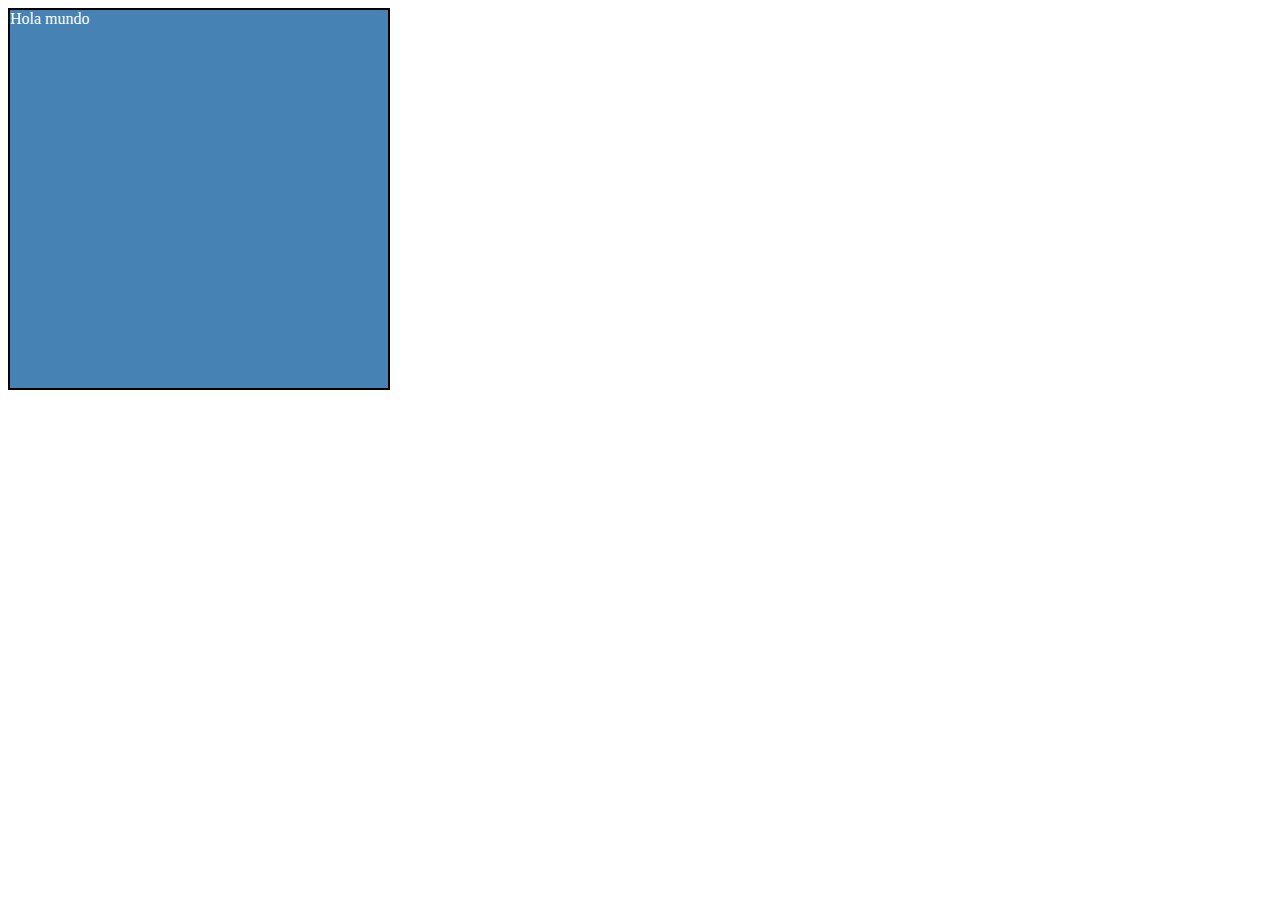
<file: 01-introduccion-css/index.html>
<!DOCTYPE html>
<html lang="es">
<head>
    <meta charset="UTF-8">
    <meta http-equiv="X-UA-Compatible" content="IE=edge">
    <meta name="viewport" content="width=device-width, initial-scale=1.0">
    <title>Primer curso CSS</title>
    <link rel="stylesheet" href="css/style.css">
</head>
<body>
    
    <div class="cuadrado">Hola mundo</div>

</body>
</html>
</file>
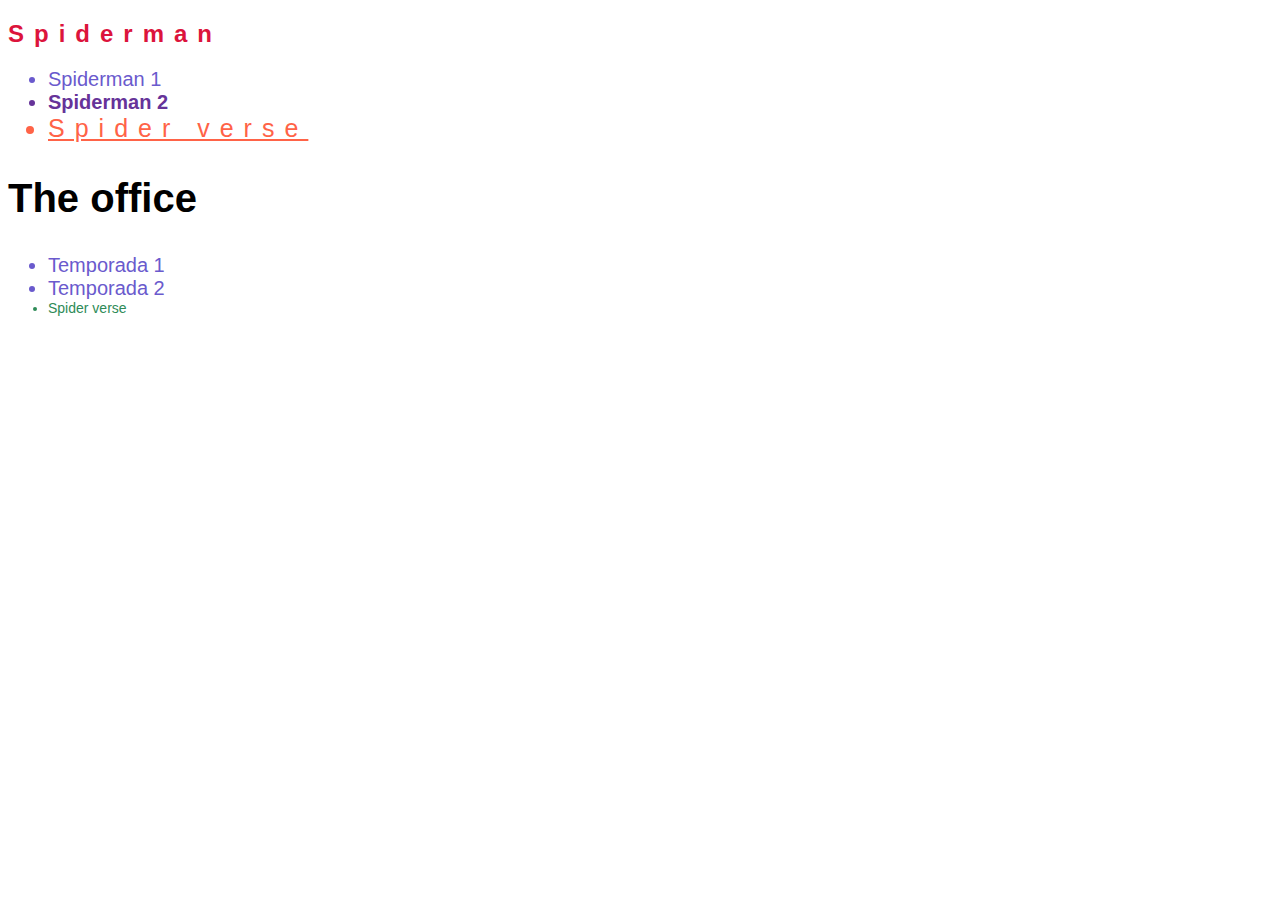
<file: 02-selectores/index.html>
<!DOCTYPE html>
<html lang="es">
<head>
    <meta charset="UTF-8">
    <meta http-equiv="X-UA-Compatible" content="IE=edge">
    <meta name="viewport" content="width=device-width, initial-scale=1.0">
    <title>Selectores</title>
    <link rel="stylesheet" href="css/styles.css">
</head>
<body>

    <h2 class="peliculas espaciado">Spiderman</h2>
    <ul>
        <li class="pelicula">Spiderman 1</li>
        <li class="pelicula favoritas">Spiderman 2</li>
        <li class="pelicula espaciado" id="spidermanNoWayHome">Spider verse</li>
    </ul>

    <h2 class="series">The office</h2>
    <ul>
        <li class="temporadas">Temporada 1</li>
        <li class="temporadas">Temporada 2</li>
        <li class="temporadas" id="temporada3">Spider verse</li>
    </ul>

</body>
</html>
</file>
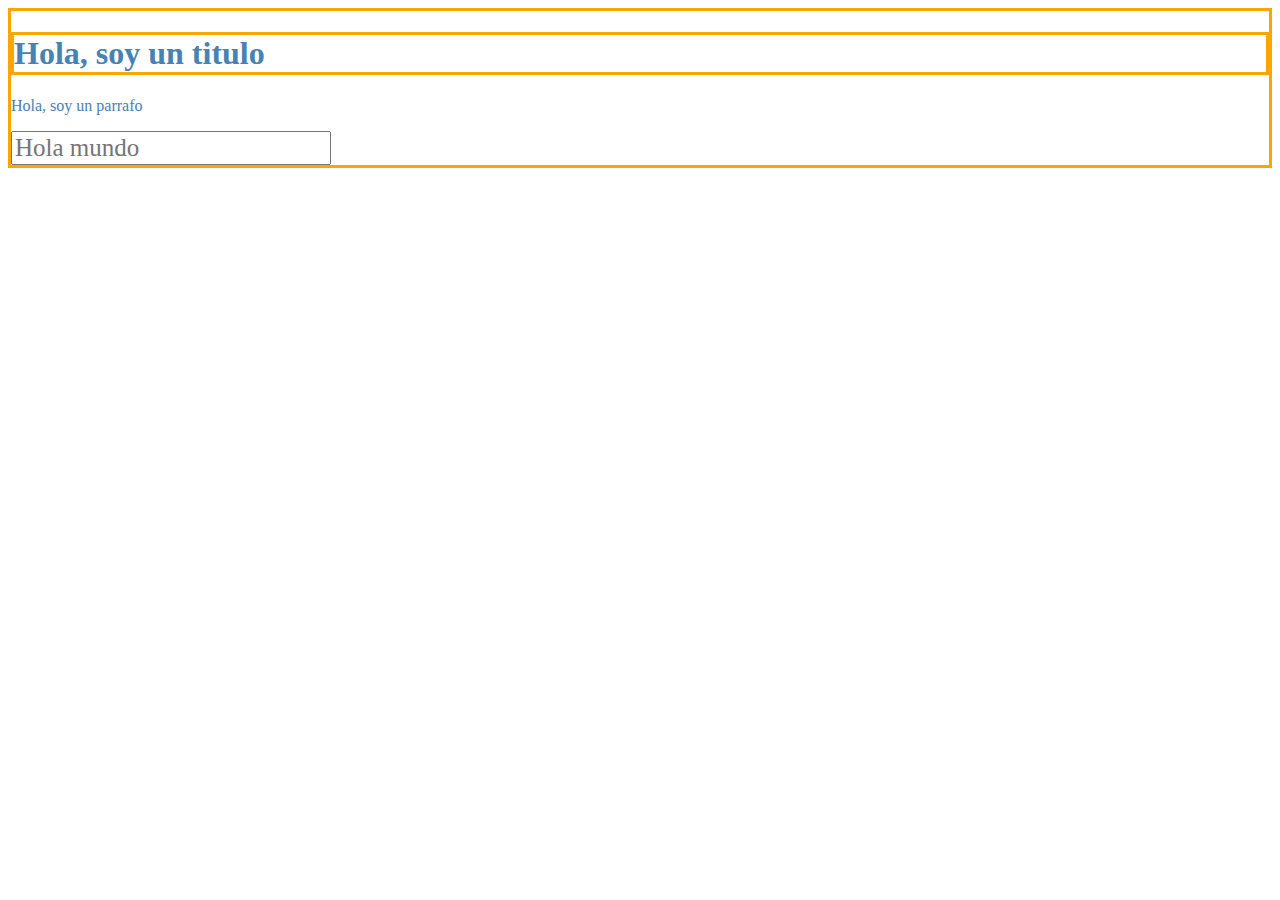
<file: 03-herencia, cascada y especificidad/index.html>
<!DOCTYPE html>
<html lang="en">
<head>
    <meta charset="UTF-8">
    <meta http-equiv="X-UA-Compatible" content="IE=edge">
    <meta name="viewport" content="width=device-width, initial-scale=1.0">
    <title>Herencia, Especificidad & Cascada</title>
    <link rel="stylesheet" href="estilos.css">
</head>
<body>
    
    <h1 class="title" id="title">Hola, soy un titulo</h1>
    <p>Hola, soy un parrafo</p>
    <input type="text" placeholder="Hola mundo">
    
</body> 
</html>
</file>
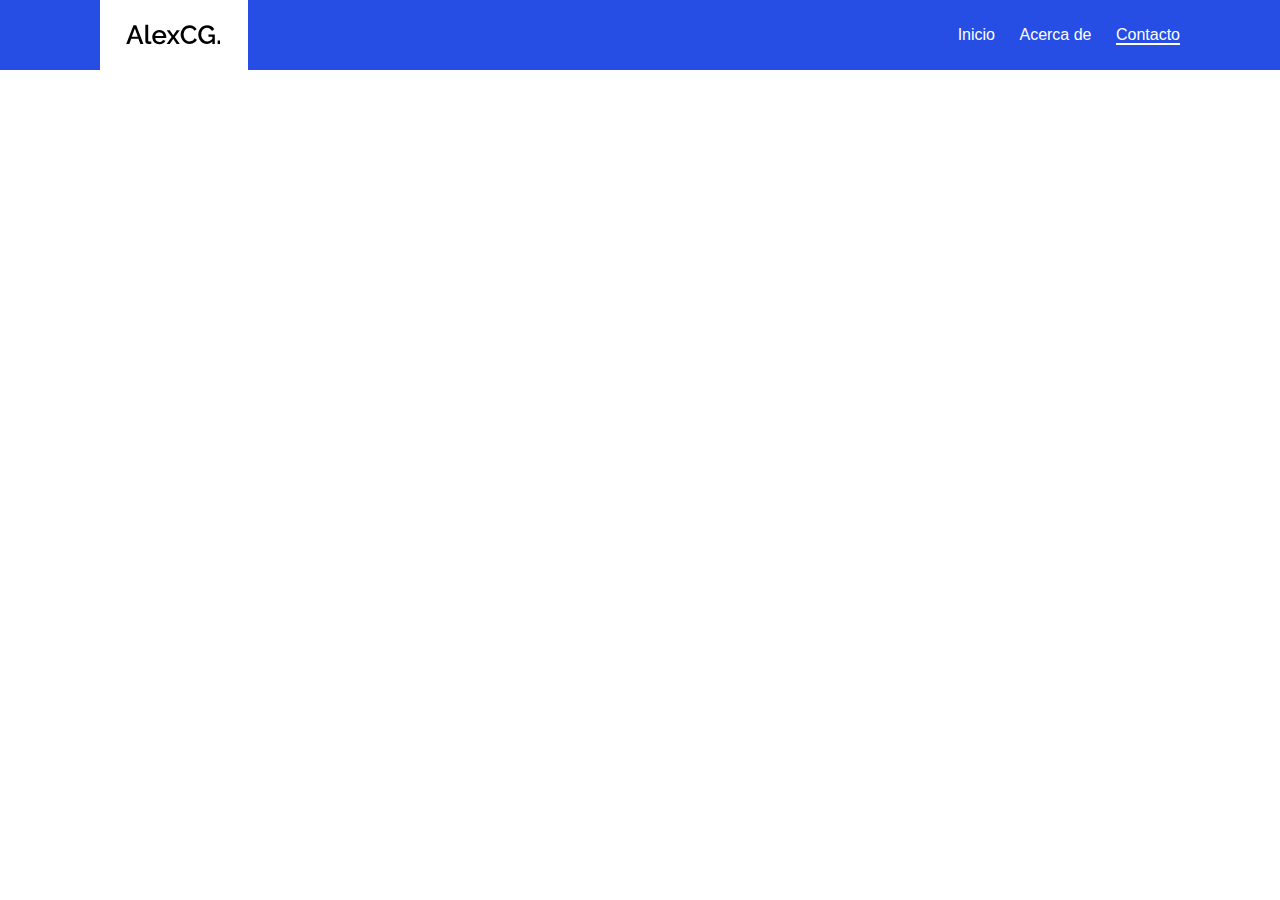
<file: 04-BEM/index.html>
<!DOCTYPE html>
<html lang="en">
<head>
    <meta charset="UTF-8">
    <meta http-equiv="X-UA-Compatible" content="IE=edge">
    <meta name="viewport" content="width=device-width, initial-scale=1.0">
    <title>BEM</title>
    <link rel="stylesheet" href="styles.css">
</head>
<body>
    
    <nav class="nav">

        <img src="logo.svg" class="nav__logo">

        <div class="nav__links">
            <a href="#" class="nav__link">Inicio</a>
            <a href="#" class="nav__link">Acerca de</a>
            <a href="#" class="nav__link nav__link--active">Contacto</a>
        </div>

    </nav>
    
</body> 
</html>
</file>
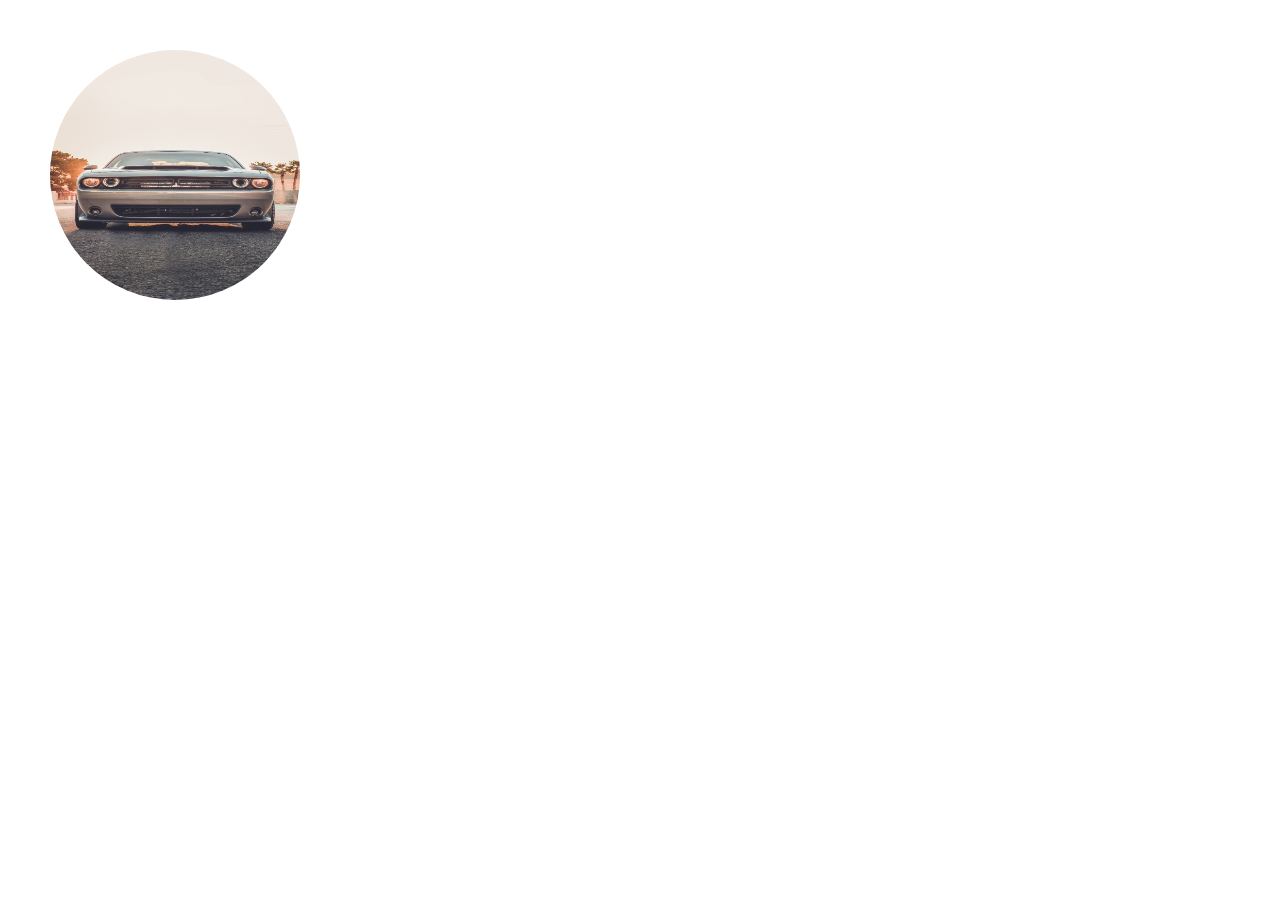
<file: 06-Radious-Shadow/index.html>
<!DOCTYPE html>
<html lang="es">
<head>
    <meta charset="UTF-8">
    <meta http-equiv="X-UA-Compatible" content="IE=edge">
    <meta name="viewport" content="width=device-width, initial-scale=1.0">
    <title>Radious and shadow</title>
    <link rel="stylesheet" href="styles.css">
</head>
<body>

    <img src="img.jpg" class="img">
    
</body> 
</html>
</file>
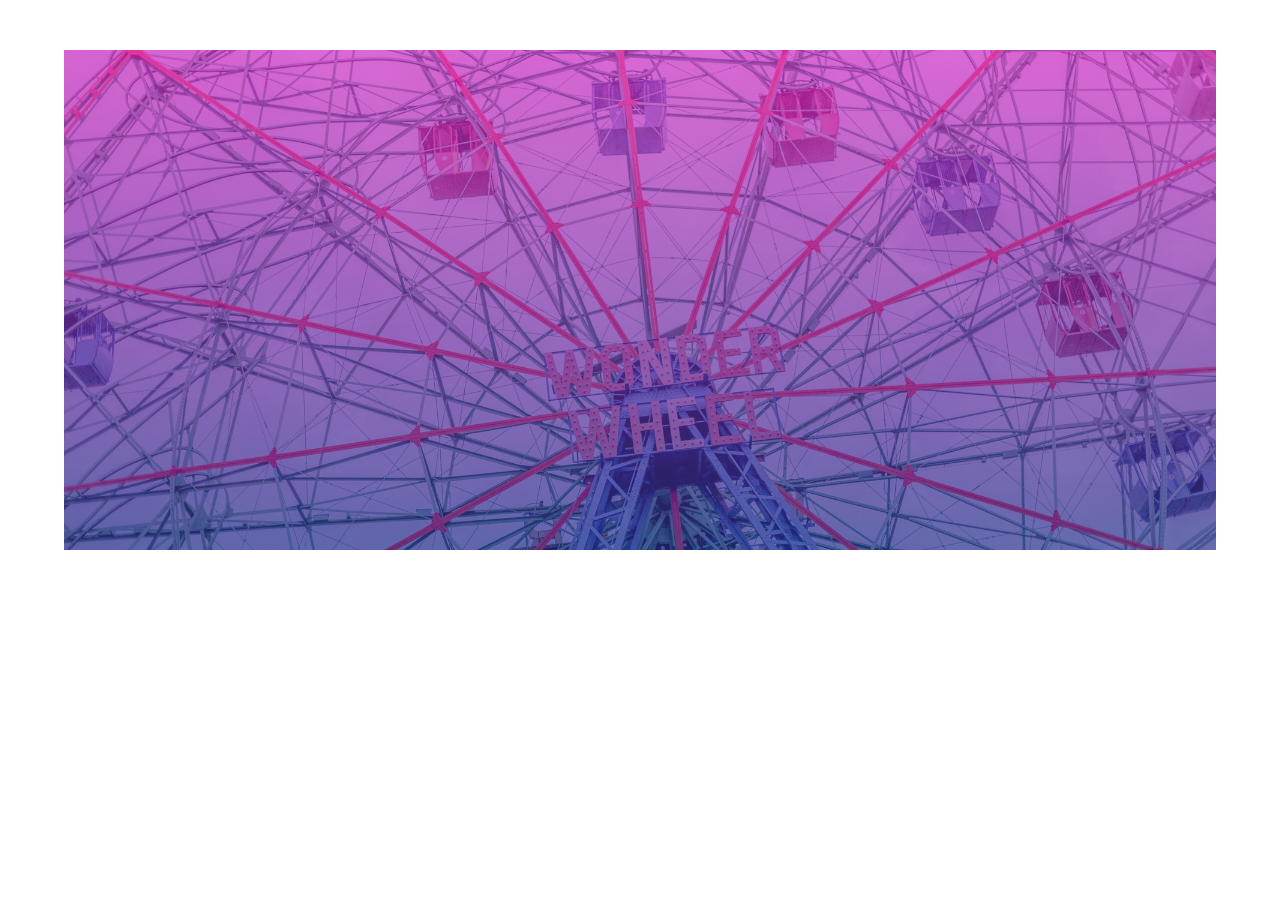
<file: 07-Fondos & Colores/index.html>
<!DOCTYPE html>
<html lang="es">
<head>
    <meta charset="UTF-8">
    <meta http-equiv="X-UA-Compatible" content="IE=edge">
    <meta name="viewport" content="width=device-width, initial-scale=1.0">
    <title>Fondos & Colores</title>
    <link rel="stylesheet" href="estilos.css">
</head>
<body>

    <div class="container">
    </div>
    
</body>
</html>
</file>
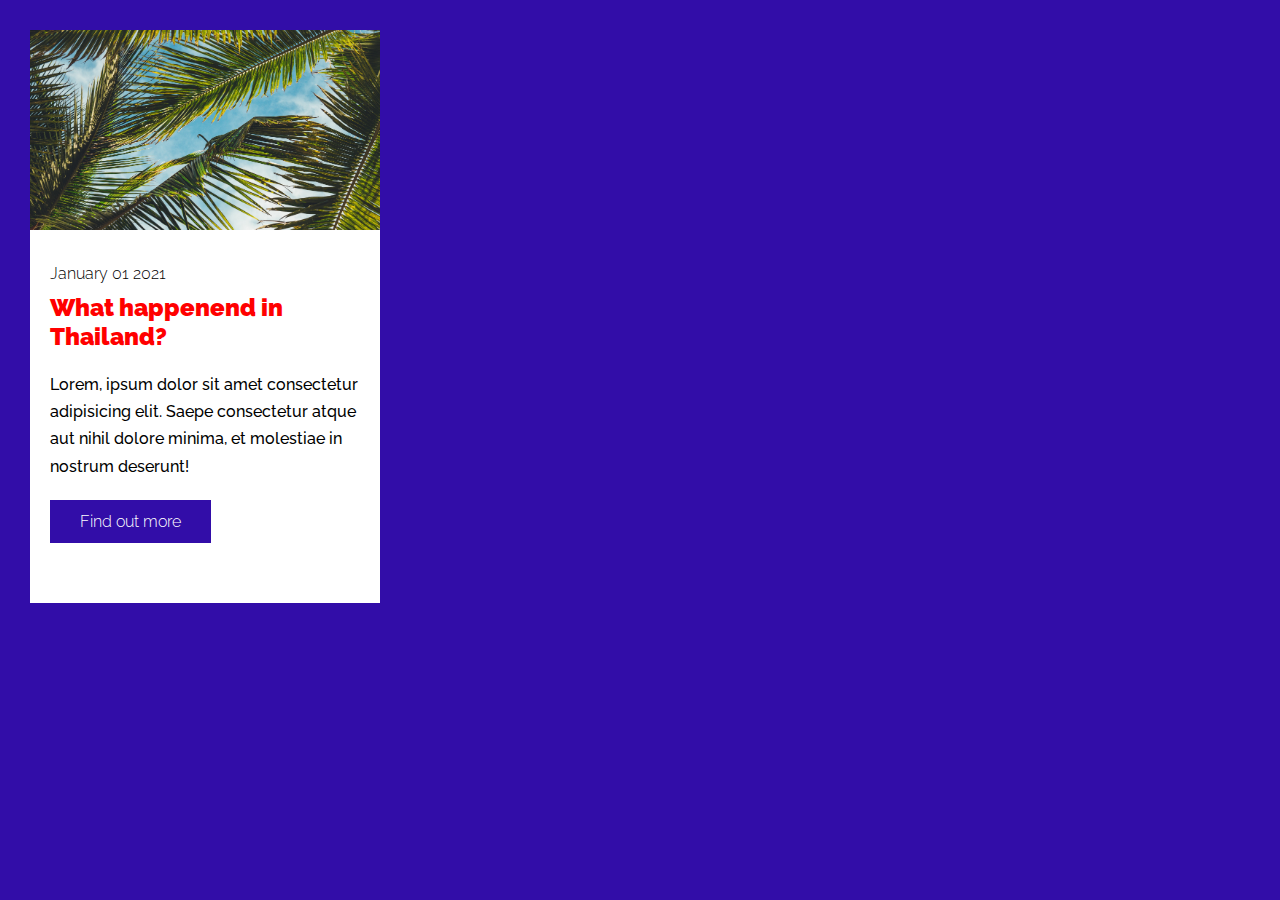
<file: 08-Fuentes/index.html>
<!DOCTYPE html>
<html lang="es">
<head>
    <meta charset="UTF-8">
    <meta http-equiv="X-UA-Compatible" content="IE=edge">
    <meta name="viewport" content="width=device-width, initial-scale=1.0">
    <title>Fuentes</title>
    <link rel="stylesheet" href="estilos.css">

</head>
<body>

    <article class="card">
        <img src="imagen.jpg" class="card__img">

        <div class="card__texts">
            <p class="card__date">January 01 2021</p>
            <h2 class="card__title">What happenend in Thailand?</h2>
            <p class="card__paragraph">Lorem, ipsum dolor sit amet consectetur adipisicing elit. Saepe consectetur atque aut nihil dolore minima, et molestiae in nostrum deserunt!</p>

            <a href="#" class="card__cta">Find out more</a>
        </div>
    </article>

</body>
</html>
</file>
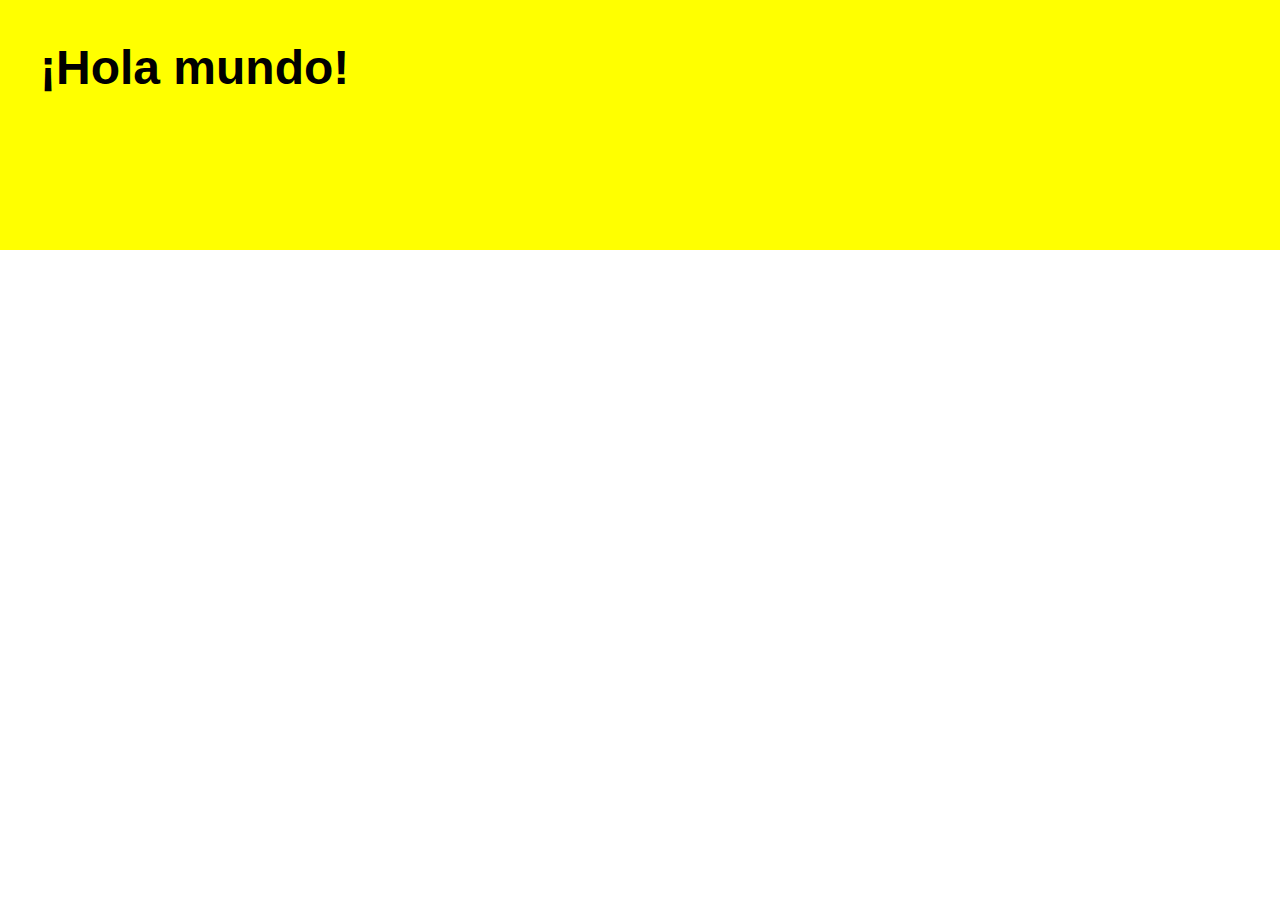
<file: 09-Unidades de medida/index.html>
<!DOCTYPE html>
<html lang="es">
<head>
    <meta charset="UTF-8">
    <meta http-equiv="X-UA-Compatible" content="IE=edge">
    <meta name="viewport" content="width=device-width, initial-scale=1.0">
    <title>Unidades de medida</title>
    <link rel="stylesheet" href="estilos.css">
</head>
<body>

    <section class="container">
        <div class="container-child">
            <h2 class="title">¡Hola mundo!</h2>
        </div>
    </section>
    
</body>
</html>
</file>
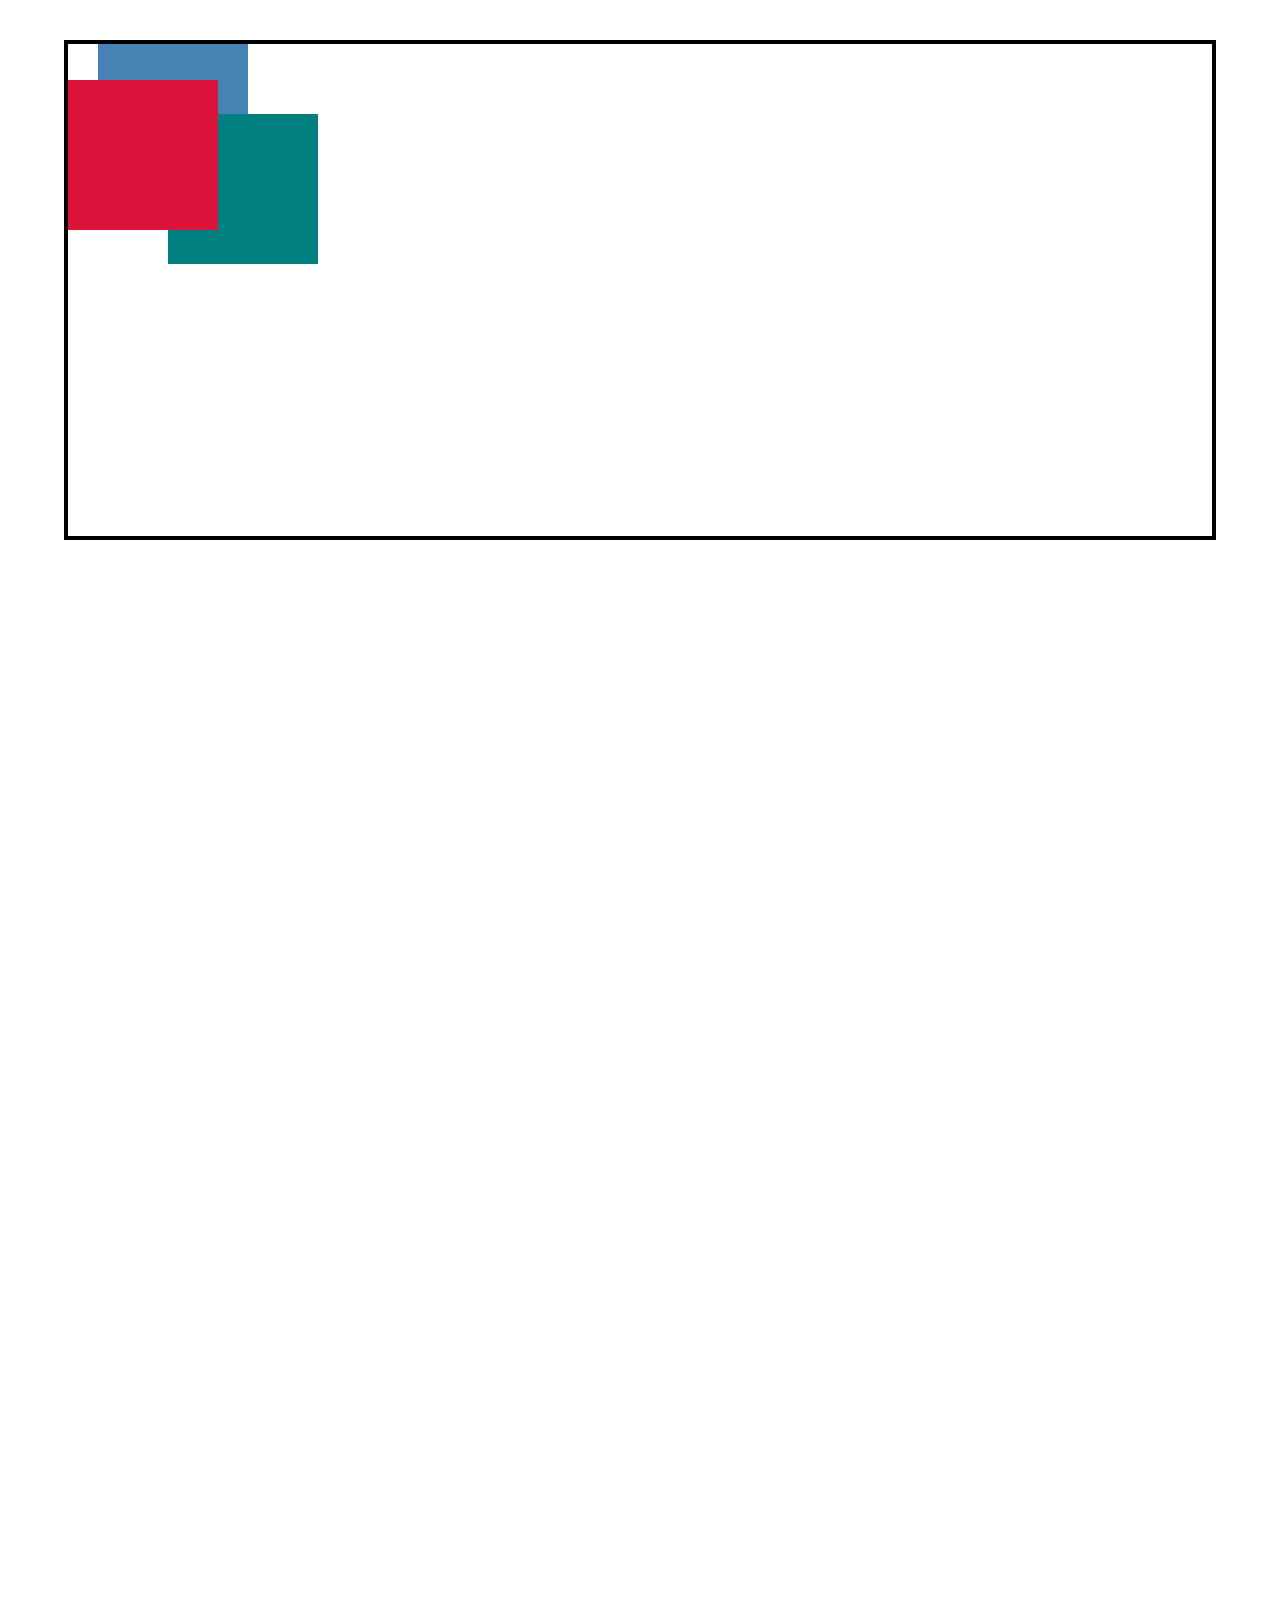
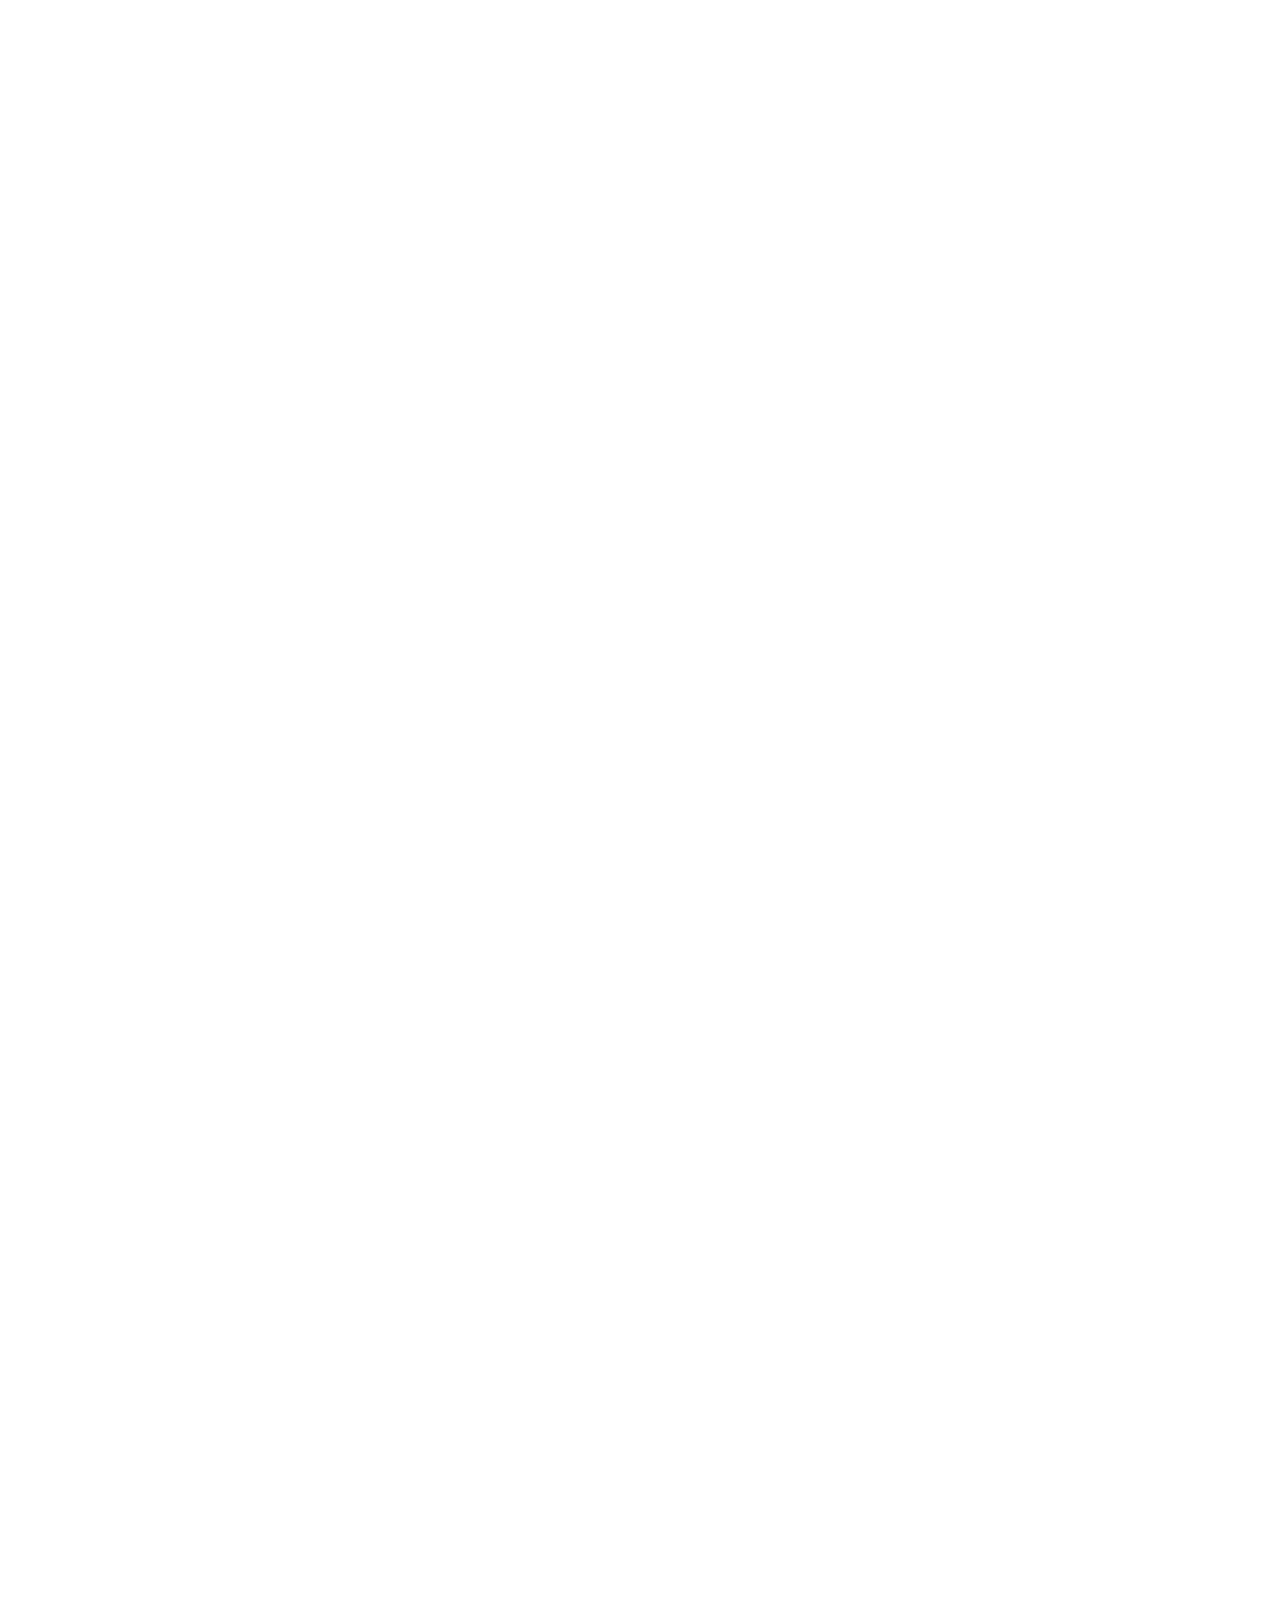
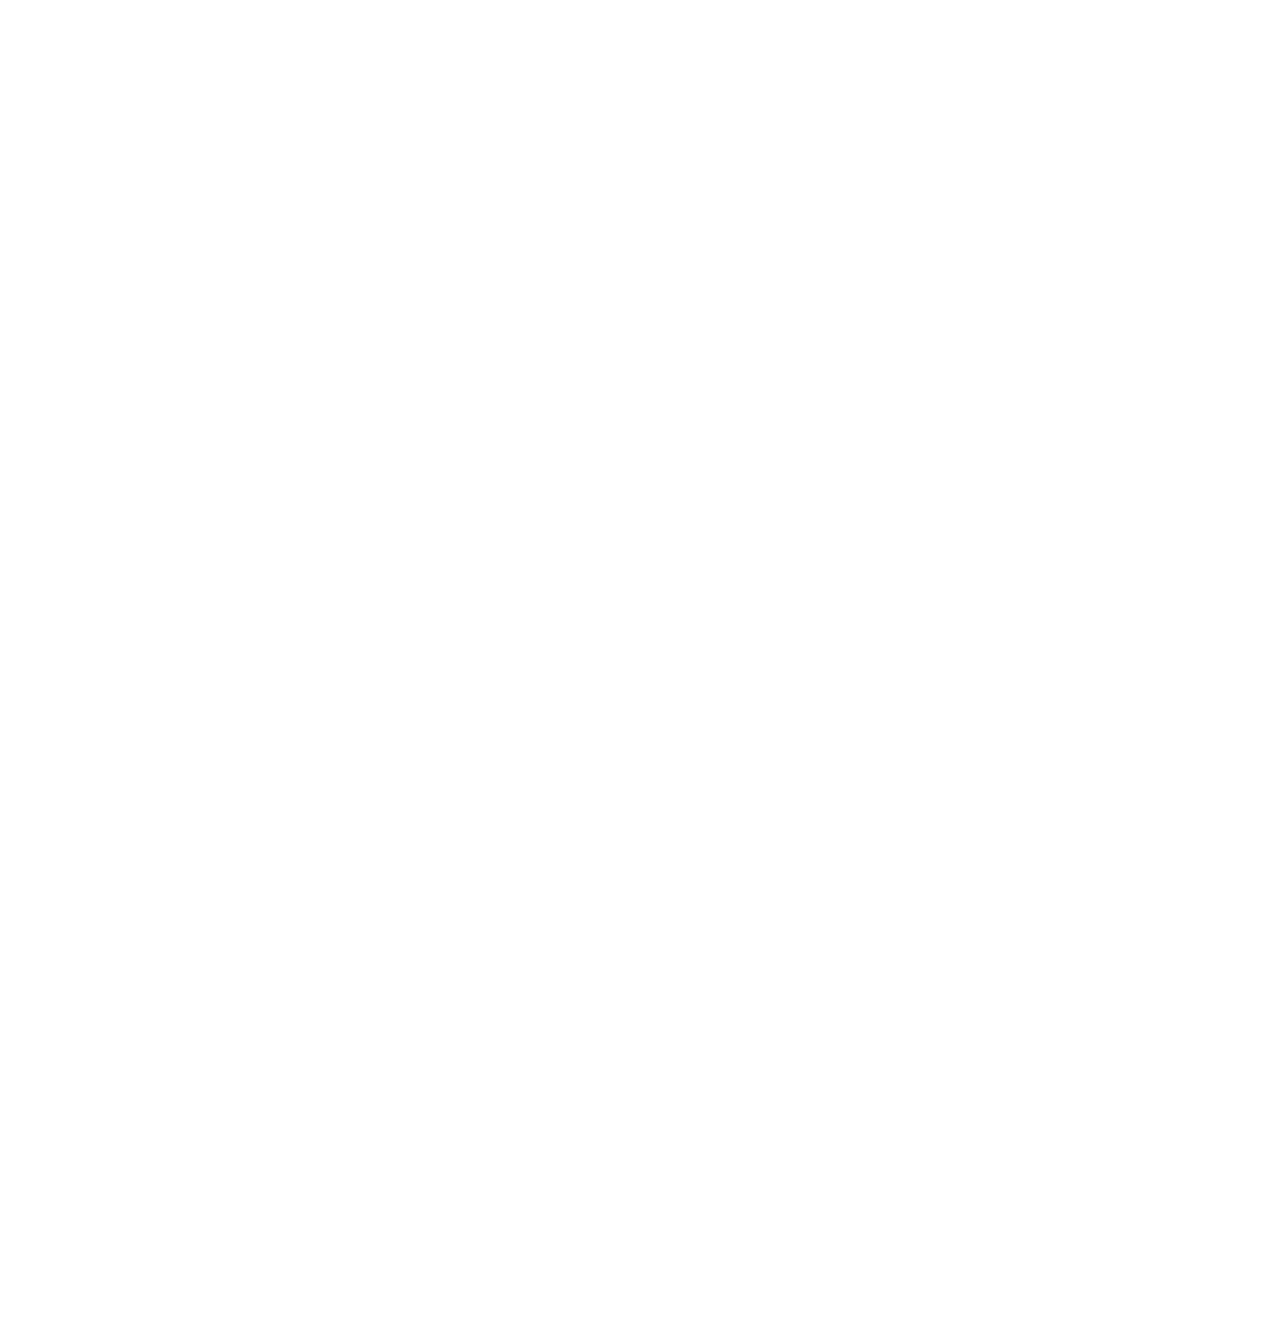
<file: 10-Position/index.html>
<!DOCTYPE html>
<html lang="es">
<head>
    <meta charset="UTF-8">
    <meta http-equiv="X-UA-Compatible" content="IE=edge">
    <meta name="viewport" content="width=device-width, initial-scale=1.0">
    <title>Posicionamiento</title>
    <link rel="stylesheet" href="estilos.css">
</head>
<body>

    <div class="container">
        <div class="element fixed"></div>
        <div class="element relative"></div>
        <div class="element absolute"></div>
        
    </div>
    
    
</body>
</html>
</file>
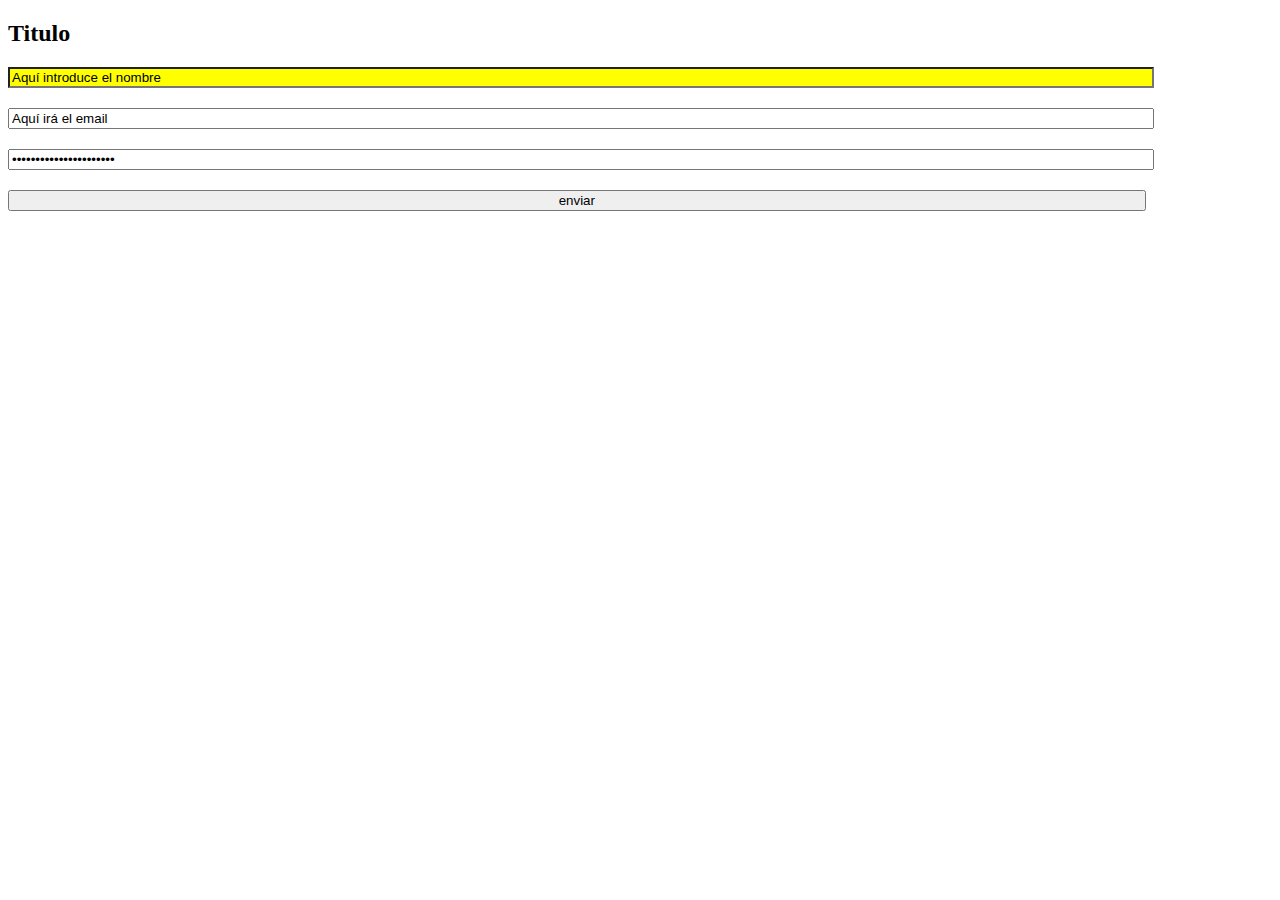
<file: 02-selectores/atributo/index.html>
<!DOCTYPE html>
<html lang="es">
<head>
    <meta charset="UTF-8">
    <meta http-equiv="X-UA-Compatible" content="IE=edge">
    <meta name="viewport" content="width=device-width, initial-scale=1.0">
    <title>Atributo</title>
    <link rel="stylesheet" href="styles.css">
</head>
<body>

    <h2 class="titulo">Titulo</h2>

    <form class="form">
        <input type="text" value="Aquí introduce el nombre">
        <input type="email" value="Aquí irá el email">
        <input type="password" value="Aquí irá la contraseña">

        <input type="submit" value="enviar">
    </form>

</body>
</html>
</file>
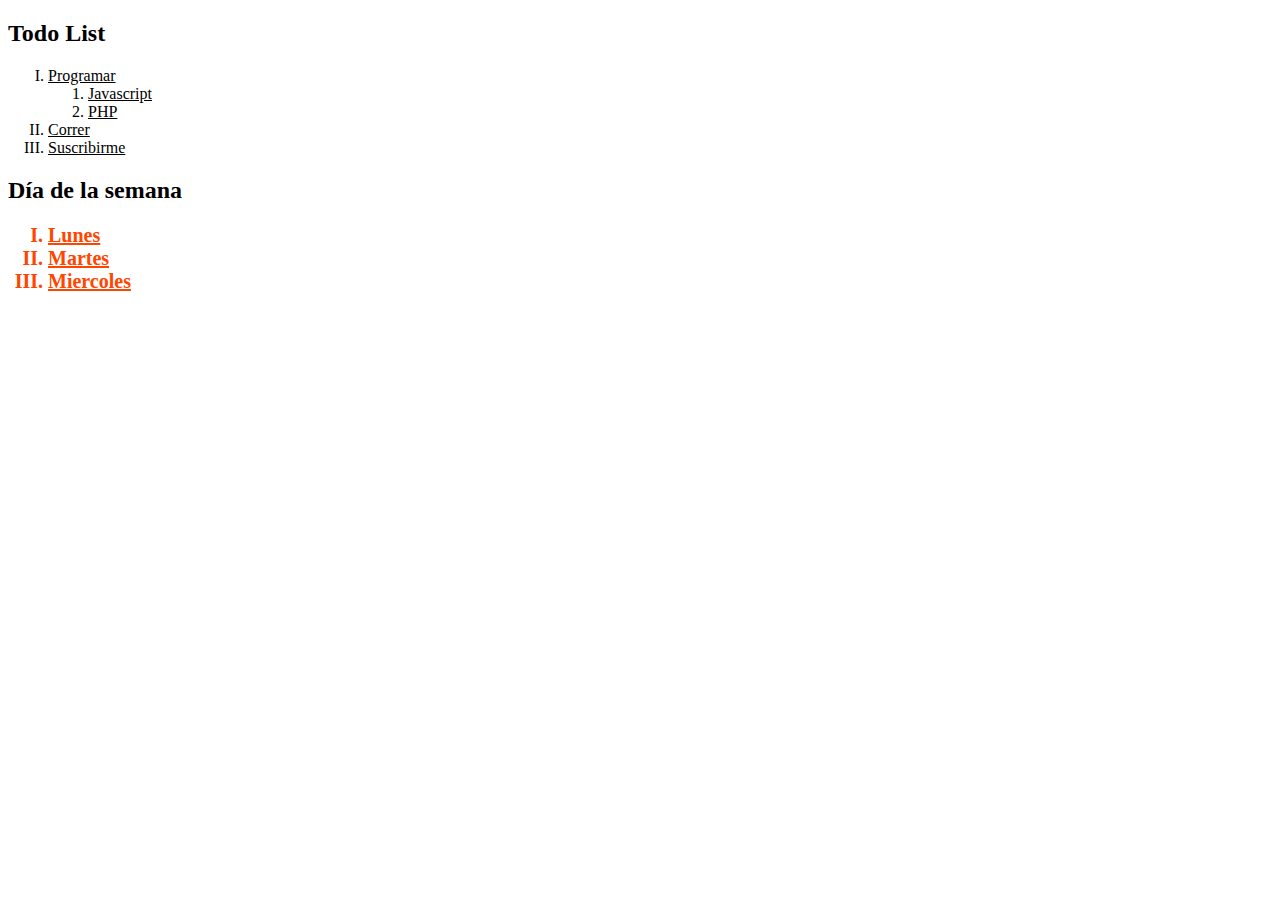
<file: 02-selectores/combinadores/index.html>
<!DOCTYPE html>
<html lang="es">
<head>
    <meta charset="UTF-8">
    <meta http-equiv="X-UA-Compatible" content="IE=edge">
    <meta name="viewport" content="width=device-width, initial-scale=1.0">
    <title>Combinadores</title>
    <link rel="stylesheet" href="style-combinadores.css">
</head>
<body>

    <h2 class="titulo">Todo List</h2>
    <ul class="todo listas"> 
        <li class="lista">Programar</li>
        <ul class="sublista">
            <li class="lista">Javascript</li>
            <li class="lista">PHP</li>
        </ul>
        <li class="lista">Correr</li>
        <li class="lista">Suscribirme</li>
    </ul>

    <h2 class="titulo">Día de la semana</h2>
    <ul class="dias listas">
        <li class="lista">Lunes</li>
        <li class="lista">Martes</li>
        <li class="lista">Miercoles</li>
    </ul>

    <!-- <article>

        <h2 class="subtitulo">¿Qué es un registro de hábitos?</h2>

        <p class="parrafo">Lorem, ipsum dolor sit amet consectetur adipisicing elit. Ratione vero accusamus alias praesentium vel, suscipit deleniti cum error excepturi at beatae iure, rem, adipisci iste? Soluta delectus </p>

        <p class="parrafo">Lorem ipsum dolor sit amet consectetur adipisicing elit. Ipsam quisquam, dignissimos expedita, illo inventore, corrupti perferendis nostrum consequatur accusantium est libero totam explicabo ducimus. Quas, quos. Dolorum dolorem quam ex?</p>

        <p class="parrafo">Lorem ipsum dolor sit amet consectetur adipisicing elit. Ratione impedit pariatur voluptate esse incidunt, sunt similique vero nam? Consequatur tenetur sunt ipsum incidunt reprehenderit quia totam asperiores possimus saepe exercitationem.</p>

    </article> -->

</body>
</html>
</file>
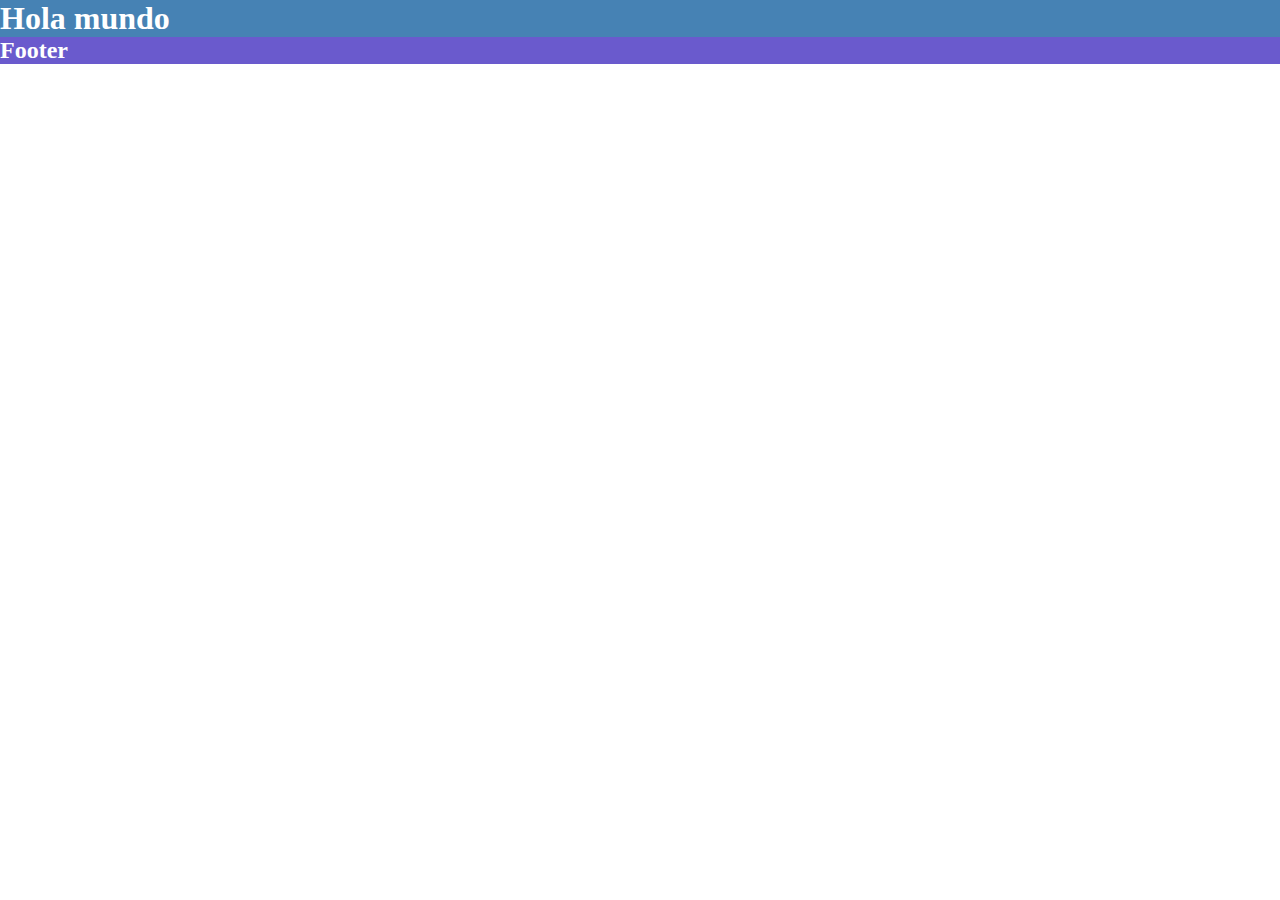
<file: 05-Box-model/box model/index.html>
<!DOCTYPE html>
<html lang="en">
<head>
    <meta charset="UTF-8">
    <meta http-equiv="X-UA-Compatible" content="IE=edge">
    <meta name="viewport" content="width=device-width, initial-scale=1.0">
    <title>Box model</title>
    <link rel="stylesheet" href="styles.css">
</head>
<body>
    
    <!-- <div class="card card--one">

        <h2 class="card__tittle">Aprende CSS</h2>
        <p class="card__paragraph">Lorem ipsum dolor sit amet consectetur adipisicing elit. Quam ullam illum beatae consectetur ipsa. Earum soluta facere ipsam debitis doloremque quam amet nihil maxime consectetur quae. Temporibus, tempore in. Quas?</p>

    </div> -->

    <main class="main">
        <h1 class="main__tittle">Hola mundo</h1>
    </main>

    <footer class="footer">
        <h2 class="footer__title">Footer</h2>
    </footer>
    
</body> 
</html>
</file>
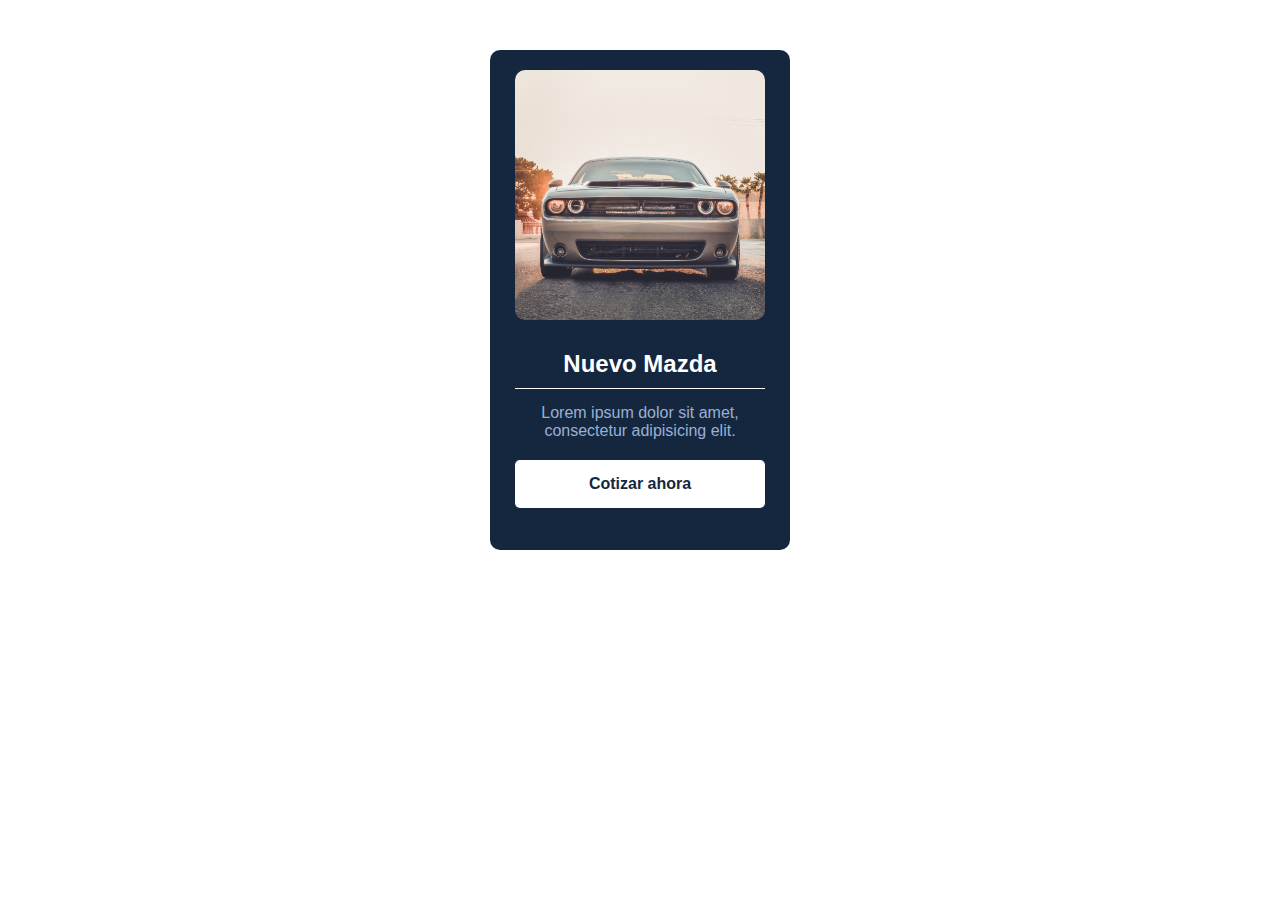
<file: 05-Box-model/card/index.html>
<!DOCTYPE html>
<html lang="es">
<head>
    <meta charset="UTF-8">
    <meta http-equiv="X-UA-Compatible" content="IE=edge">
    <meta name="viewport" content="width=device-width, initial-scale=1.0">
    <title>Card</title>
    <link rel="stylesheet" href="styles.css">
</head>
<body>
    
    <!-- <h1 class="title">
        Aprende css
    </h1>
    <a href="#" class="btn">Soy un botón</a> -->

    <div class="card">
        <img src="img.jpg" class="card__img">
        <h2 class="card__title">Nuevo Mazda</h2>
        <p class="card__paragraph">Lorem ipsum dolor sit amet, consectetur adipisicing elit.</p>
        <a href="#" class="card__cta">Cotizar ahora</a>
    </div>
    
</body> 
</html>
</file>
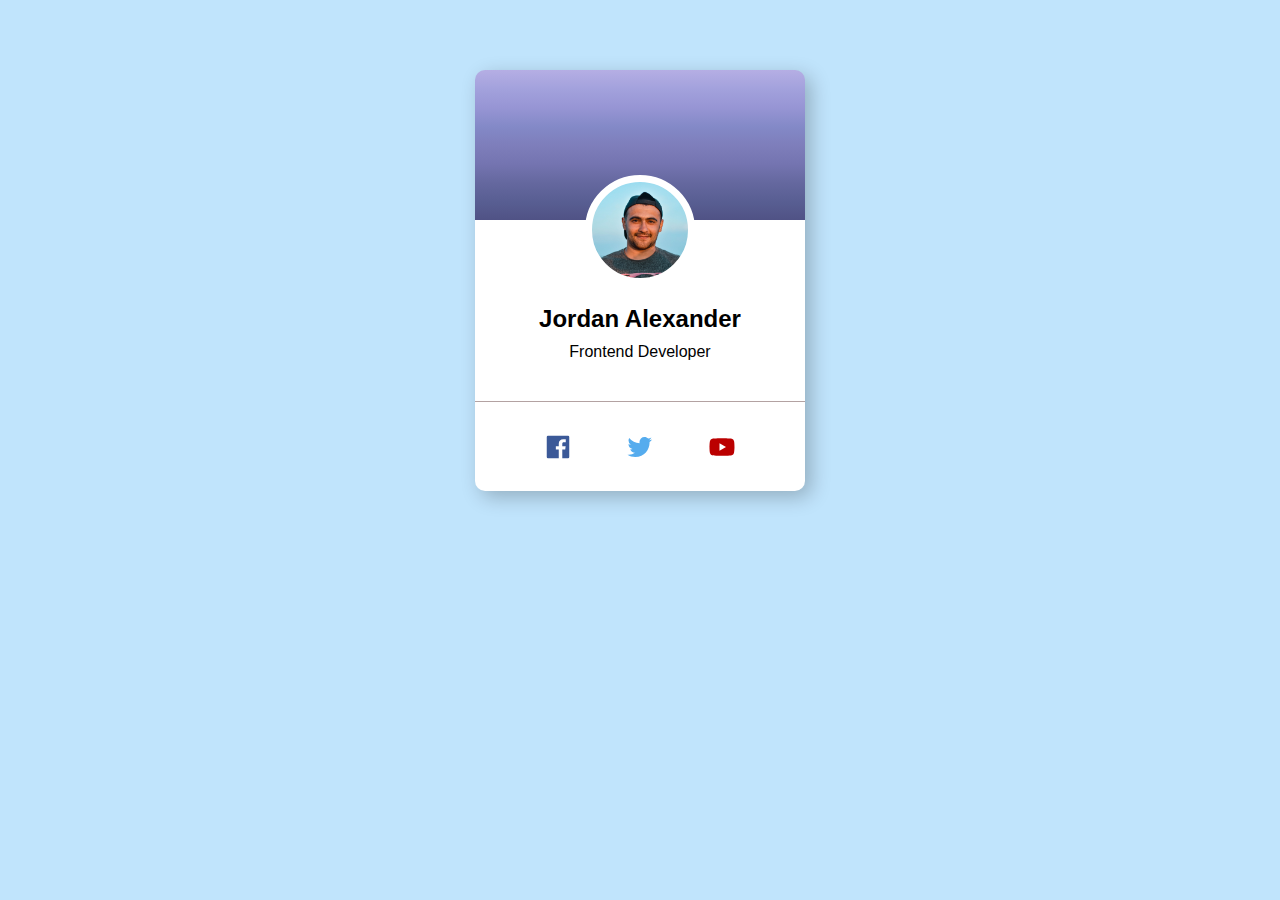
<file: 07-Fondos & Colores/Tarjeta Práctica/index.html>
<!DOCTYPE html>
<html lang="es">
<head>
    <meta charset="UTF-8">
    <meta http-equiv="X-UA-Compatible" content="IE=edge">
    <meta name="viewport" content="width=device-width, initial-scale=1.0">
    <title>Tarjeta Práctica</title>
    <link rel="stylesheet" href="estilos.css">
</head>
<body>
    
    <section class="card">
        <div class="card__person"></div>
        <h2 class="card__name">Jordan Alexander</h2>
        <p class="card__position">Frontend Developer</p>

        <div class="card__media">
            <a href="#" class="card__icon card__icon--facebook"></a>
            <a href="#" class="card__icon card__icon--twitter"></a>
            <a href="#" class="card__icon card__icon--youtube"></a>
        </div>
    </section>



</body>
</html>
</file>
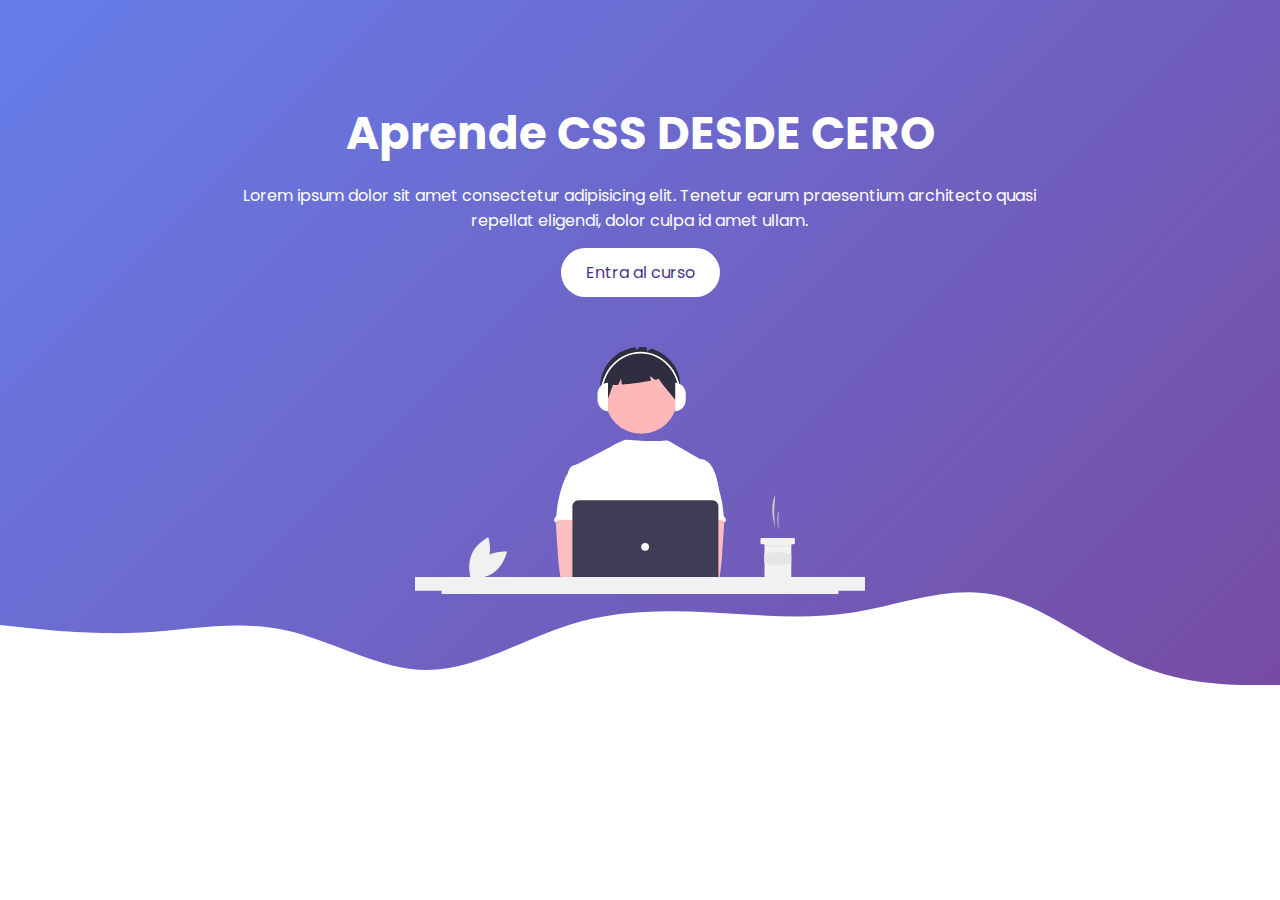
<file: 08-Fuentes/practica/index.html>
<!DOCTYPE html>
<html lang="es">
<head>
    <meta charset="UTF-8">
    <meta http-equiv="X-UA-Compatible" content="IE=edge">
    <meta name="viewport" content="width=device-width, initial-scale=1.0">
    <title>Practica Fonts</title>
    <link rel="stylesheet" href="estilos.css">
</head>
<body>

    <header class="hero">
        <section class="hero__container">
            <div class="hero__texts">
                <h1 class="hero__title">Aprende CSS DESDE CERO</h1>
                <p class="hero__paragraph">Lorem ipsum dolor sit amet consectetur adipisicing elit. Tenetur earum praesentium architecto quasi repellat eligendi, dolor culpa id amet ullam.</p>
                <a href="https://alexcgdesign.com/cursocss" class="hero__cta">Entra al curso</a>
            </div>

            <figure class="hero__picture">
                <img src="ilustracion.svg" class="hero__img">
            </figure>
        </section>
    </header>
    
</body>
</html>
</file>
<file: 01-introduccion-css/css/style.css>
.cuadrado{
    height: 10cm;
    width: 10cm;
    background: steelblue;
    color: white;
    border: 2px solid black;
}
</file>
<file: 02-selectores/css/styles.css>
/* Selector universal */
/* *{
   
} */

/* Selector de tipo */
body{
    font-family: 'Arial';
}

li{
    color: slateblue;
    font-size: 20px;
}

/* Selector de clases */

.peliculas{
    color: crimson
}

.series{
    font-size: 40px;
}

.favoritas{
    font-weight: bold;
    color: rebeccapurple;
}

.espaciado{
    letter-spacing: 10px;
}

/* Selector de ID */

#spidermanNoWayHome{
    font-size: 25px;
    color: tomato;
    text-decoration: underline;
}

#temporada3{
    color: seagreen;
    font-size: 14px;
}
</file>
<file: 03-herencia, cascada y especificidad/estilos.css>
body{
    border: 3px solid orange;
    font-family: cursive;
    color: steelblue;
}

.title{
    border: inherit;
}

input{
    font-size: 25px;
    color: inherit;
    font-family: inherit;
}
</file>
<file: 04-BEM/styles.css>
*{
    margin: 0;
    padding: 0;
    box-sizing: border-box;
}

body{
    font-family: Arial;
}

.nav{
    background-color: #264DE4;
    padding: 0 100px;
    color: white;
    display: flex;
    align-items: center;
    justify-content: space-between;
    height: 70px;
}

.nav__logo{
    height: 100%;
}

.nav__link{
    color: inherit;
    text-decoration: none;
    margin-left: 20px;
}

.nav__link--active{
    border-bottom: 2px solid white;
}
</file>
<file: 06-Radious-Shadow/styles.css>
*{
    margin: 0;
    box-sizing: border-box;
}

body{
    font-family: Arial;
}

.img{
    width: 250px;
    height: 250px;
    /* object-fit: cover; */
    margin: 50px;

    /* border-top-left-radius: 10px;
    border-top-right-radius: 60px;
    border-bottom-right-radius: 110px;
    border-bottom-left-radius: 30px; */

    border-radius: 50%;

}
</file>
<file: 07-Fondos & Colores/estilos.css>
*{
    margin: 0;
    box-sizing: border-box;
}

body{
    font-family: Arial;
}

.container{
    margin: 50px auto;
    width: 90%;
    height: 500px;
    background-image: linear-gradient(#d62eceaf, #283198a8), url('imagen.jpg');
    background-size: cover;
    background-position: center;
}
</file>
<file: 08-Fuentes/estilos.css>
@import url('https://fonts.googleapis.com/css2?family=Raleway:ital,wght@0,100;0,300;0,400;0,500;0,700;0,800;0,900;1,100&display=swap');

*{
    margin: 0;
    box-sizing: border-box;
}

body{
    background-color: #320DA8;   
    font-family: 'Raleway', sans-serif;
}

.card{
    background-color: #fff;
    padding-bottom: 30px;
    width: 350px;
    margin: 30px;
}

.card__texts{
    padding: 30px 20px;
}

.card__img{
    height: 200px;
    width: 100%;
    object-fit: cover;
}

.card__date{
    font-weight: 300;
}

.card__title{
    color: red;
    font-weight: 900;
    margin-top: 10px;
    margin-bottom: 20px;
}

.card__paragraph{
    line-height: 1.7;

    font-weight: 500;
    margin-bottom: 20px;
}

.card__cta{
    display: inline-block;
    background-color: #320DA8;
    color: #fff;
    text-decoration: none;
    padding: 12px 30px;
    font-weight: 300;
}
</file>
<file: 09-Unidades de medida/estilos.css>
*{
    margin: 0;
    box-sizing: border-box;
}


body{
    font-family: Arial;
    height: 500px;
}

.container{
    padding: 40px;
    height: 50%;
    background-color: yellow;
}

.container-child{
    
}



.title{
    font-size:3em;
}
</file>
<file: 10-Position/estilos.css>
*{
    box-sizing: border-box;
    margin: 0;
}

body{
    min-height: 500vh;
}

.container{
    width: 90%;
    margin: 40px auto;
    border: 4px solid ;
    min-height: 500px;
    position: relative;
}

.element{
    width: 150px;
    height: 150px;
    margin-bottom: 15px;
}

.static{
    background-color: tomato;
}

.relative{
    background-color: steelblue;
    position: relative;
    left: 30px;
    z-index: 100;
}

.absolute{
    position: absolute;
    background-color: teal;
    top: 70px;
    left: 100px;
    z-index: 200;
}

.fixed{
    background-color: crimson;
    position: fixed;
    top: 80px;
    z-index: 300;
}
</file>
<file: 02-selectores/atributo/styles.css>
[value]{
    display: block;
    width: 90%;
    margin-top: 20px;
}

[type="text"]{
    background-color: yellow;
}
</file>
<file: 02-selectores/combinadores/style-combinadores.css>
/* Combinador de descendientes */

.listas .lista{
    text-decoration: underline;
}

.todo .lista{
    list-style: decimal;
}

.dias .lista{
    list-style: none;
}

/* Combinador de hijos directos */

.listas > .lista{
    list-style: upper-roman;
}

.dias > .lista{
    color: orangered;
    font-weight: bold;
    font-size: 20px;
}

/* Combinador de hermano adyacente */

/* .subtitulo + *{
    background-color: yellow;
    opacity: 0;
    transition: 1s;
}

.subtitulo:hover{
    background-color: steelblue;
}

.subtitulo:hover + .parrafo{
    opacity: 1;
} */

/* Combinadores de hermanos generales */

.subtitulo ~ .parrafo{
    background-color: red;
}
</file>
<file: 05-Box-model/box model/styles.css>
*{
    margin: 0;
}

body{
    font-family: Georgia;
}

/* capa de contenido */

.card{
    background-color: royalblue;
    color: white;
    width: auto;
    display: block;
    width: 300px;
    /* max-width: 300px;
    min-width: 200px; */
    /* min-height: 300px; */
    /* height: auto;
    overflow: auto; */

    /* padding-top: 20px;
    padding-right: 40px;
    padding-bottom: 60px;
    padding-left: 80px; */
    padding: 15px 40px;

    /* border: 3px solid black; */
    /* border-width: 20px;
    border-style: solid;
    border-color: black; */

    /* border-style: dotted dashed double solid; */
    /* border-style: dotted dashed double; */
    /* border-style: dotted dashed; */
    /* border-style: dotted; */

    /* border-top-color: red;
    border-right-color: black;
    border-bottom-color: yellow;
    border-left-color: purple; */

    /* border-color: crimson black yellow purple;
    border-color: crimson black yellow;
    border-color: crimson black; */

    /* border-color: crimson ; */

    border: 5px solid crimson;
}

.card--one{
    /* margin-top: 50px;
    margin-right: 30px;
    margin-bottom: 70px;
    margin-left: 10px; */

    /* margin: 50px 30px 70px 10px; */
    /*  margin-right: auto;
    margin-left: auto; */
}

.main{
    background-color: steelblue;
    color: white;
}

.footer{
    background-color: slateblue;
    color: white;
}
</file>
<file: 05-Box-model/card/styles.css>
*{
    margin: 0;
    box-sizing: border-box;
}

/* .title{
    background-color: yellow;
    width: 300px;
    margin: 0 auto;
} */

body{
    font-family: Arial;
}

/* .title{
    margin-top: 40px;
    text-align: center;
}

.btn{
    background-color: purple;
    color: white;
    text-decoration: none;
    padding: 15px 0;
    display: block;
    width: 150px;
    text-align: center;
    margin: 0 auto;
    margin-top: 40px;
    border-radius: 40px;
} */

.card{
    background-color: #15273F;
    color: white;
    width: 300px;
    height: 500px;
    margin: 0 auto;
    margin-top: 50px;
    text-align: center;
    padding: 20px 25px;
    border-radius: 10px;
}

.card__img{
    width: 100%;
    height: 250px;
    display: block;
    object-fit: cover;
    border-radius: inherit;
}

.card__title{
    margin-top: 30px;
    margin-bottom: 15px;
    padding-bottom: 10px;
    border-bottom: 1px solid white;
}

.card__paragraph{
    color: #99b0d4;
}

.card__cta{
    display: block;
    background-color: white;
    color: #15273F;
    text-decoration: none;
    margin-top: 20px;
    padding: 15px 0;
    font-weight: bold;
    border-radius: 5px;
}
</file>
<file: 07-Fondos & Colores/Tarjeta Práctica/estilos.css>
*{
    box-sizing: border-box;
    margin: 0;
}

body{
    font-family: Arial;
    background-color: #c0e4fc;
}

.card{
    width: 330px;
    min-height: 400px;
    background-color: #fff;
    margin: 0 auto;
    margin-top: 70px;
    border-radius: 10px;
    box-shadow: 6px 6px 20px rgba(0, 0, 0, 0.24);
    background-image: linear-gradient(to top, #505285 0%, #585e92 12%, #65689f 25%, #7474b0 37%, #7e7ebb 50%, #8389c7 62%, #9795d4 75%, #a2a1dc 87%, #b5aee4 100%);
    background-size: 100% 150px;
    background-repeat: no-repeat;

    text-align: center;
    padding: .1px;
}

.card__person{
    background-image: url('people.jpg');
    background-size: cover;
    background-position: center;
    width: 110px;
    height: 110px;
    margin: 0 auto;
    margin-top: 105px;
    border-radius: 50%;
    border: 7px solid #fff;
}

.card__name{
    margin-top: 20px;
    margin-bottom: 10px;
}

.card__media{
    margin-top: 40px;
    width: 100%;
    height: 90px;
    border-top: 1px solid #b3a2a2;
    display: flex;
    justify-content: center;
}

.card__icon{
    width: 25%;
    height: 100%;
    display: block;
    background-repeat: no-repeat;
    background-size: 30px;
    background-position: center;
}

.card__icon--facebook{
    background-image: url('icons/facebook.svg');
}
.card__icon--twitter{
    background-image: url('icons/twitter.svg');
}
.card__icon--youtube{
    background-image: url('icons/youtube.svg');
}
</file>
<file: 08-Fuentes/practica/estilos.css>
@import url('https://fonts.googleapis.com/css2?family=Poppins:wght@300;700&display=swap');

*{
    margin: 0;
    box-sizing: border-box;
}

body{
    font-family: 'Poppins', sans-serif;
}

.hero{
    height: 700px;
    background-image:url('wave.svg'), linear-gradient(135deg, #667eea 0%, #764ba2 100%);
    background-size: 100% 150px, cover;
    background-repeat: no-repeat;
    background-position: bottom;
}

.hero__container{
    width: 90%;
    height: 100%;
    color: #fff;
    padding: 100px 0;
    text-align: center;
    margin: 0 auto;
    overflow: hidden;
}

.hero__title{
    font-size: 45px;
}

.hero__paragraph{
    width: 70%;
    margin: 15px auto;

}

.hero__cta{
    display: inline-block;
    background-color: #fff;
    padding: 12px 25px;
    color: #48338d;
    text-decoration: none;
    border-radius: 30px;
}

.hero__picture{
    width: 450px;
    margin: 0 auto;
    margin-top: 50px;
}

.hero__img{
    width: 100%;
    display: block;
}
</file>
